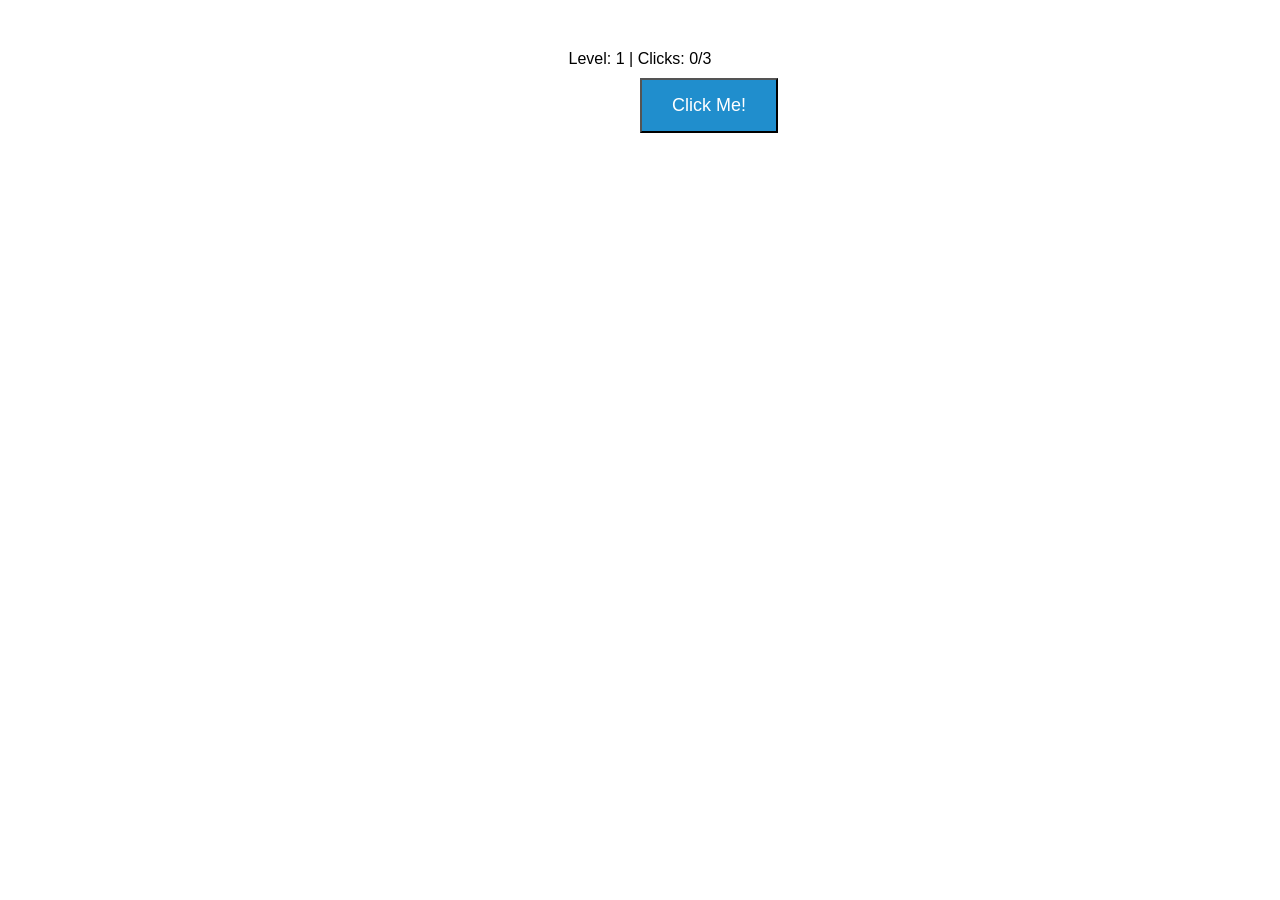
<file: Şatır-Pekasil-Activity7/index.html>
<!DOCTYPE html>
<html lang="en">
<head>
  <meta charset="UTF-8">
  <title>Dodge the Button Game</title>
  <style>
    body {
      text-align: center;
      font-family: Arial, sans-serif;
      margin-top: 50px;
    }
    #gameButton {
      
      position: relative;
      padding: 15px 30px;
      font-size: 18px;
      cursor: pointer;
    }
    #levelInfo {
      margin-bottom: 10px;
    }
  </style>
</head>
<body>
  <div id="levelInfo">Level: 1 | Clicks: 0/3</div>
  <button id="gameButton" style="position:absolute; background-color:rgb(32, 142, 205); color:white;">Click Me!</button>


  <script src="script.js"></script>
</body>
</html>
</file>
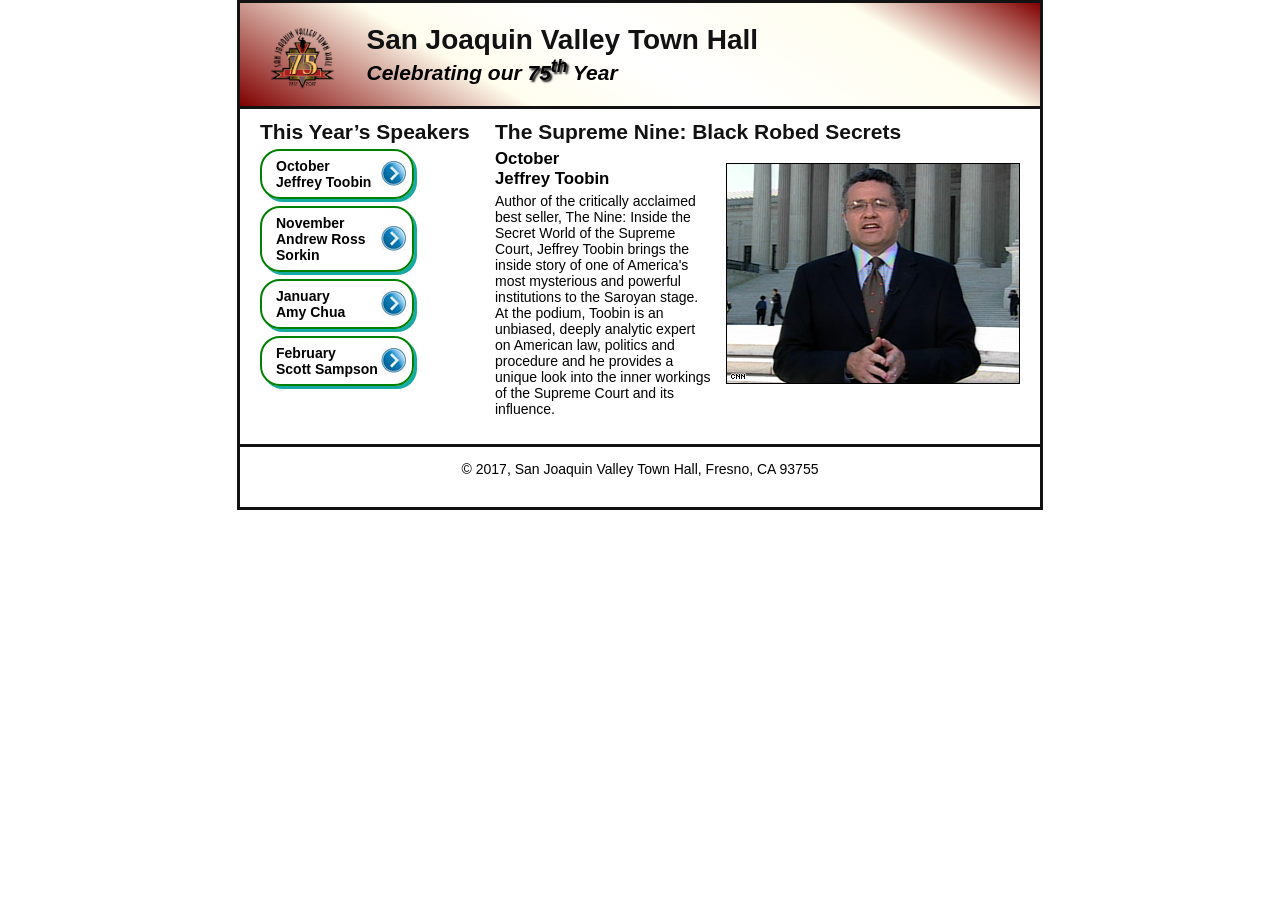
<file: Activity11/Satir-Zeytun-Activity11.html>
<!DOCTYPE html>
<html lang="en">

<head>
	<meta charset="utf-8">
	<title>Load Speaker Files</title>
	<link rel="stylesheet" href="Satir-Zeytun-Activity11.css">
    <script src="https://code.jquery.com/jquery-3.1.1.min.js"></script>
    <script src="Satir-Zeytun-Activity11.js"></script>
</head>

<body>
	<header>
		<img src="images/town_hall_logo.gif" alt="Town Hall logo" height="80">
		<h1><a id="top">San Joaquin Valley Town Hall</a></h1>
		<h2>Celebrating our <span class="shadow">75<sup>th</sup></span> Year</h2>
	</header>
	<main>
		<h1>The Supreme Nine: Black Robed Secrets</h1>
		<img src="images/toobin_court.jpg">
		<h2>October<br>Jeffrey Toobin</h2>
		<p>Author of the critically acclaimed best seller, The Nine: Inside the 
			Secret World of the Supreme Court, Jeffrey Toobin brings the inside 
			story of one of America's most mysterious and powerful institutions to 
			the Saroyan stage. At the podium, Toobin is an unbiased, deeply analytic 
			expert on American law, politics and procedure and he provides a unique 
			look into the inner workings of the Supreme Court and its influence.</p>	
	</main>
	<aside>
		<h1 id="speakers">This Year&rsquo;s Speakers</h1>
		<nav id="nav_list">
			<ul>
				<li><a href="#" title="toobin">October<br>Jeffrey Toobin</a></li>
				<li><a href="#" title="sorkin">November<br>Andrew Ross Sorkin</a></li>
				<li><a href="#" title="chua">January<br>Amy Chua</a></li>
				<li><a href="#" title="sampson">February<br>Scott Sampson</a></li>
			</ul>
		</nav>
	</aside>

	<footer>
		<p>&copy; 2017, San Joaquin Valley Town Hall, Fresno, CA 93755</p>
		<br/>
	</footer>
</body>
</html>
</file>
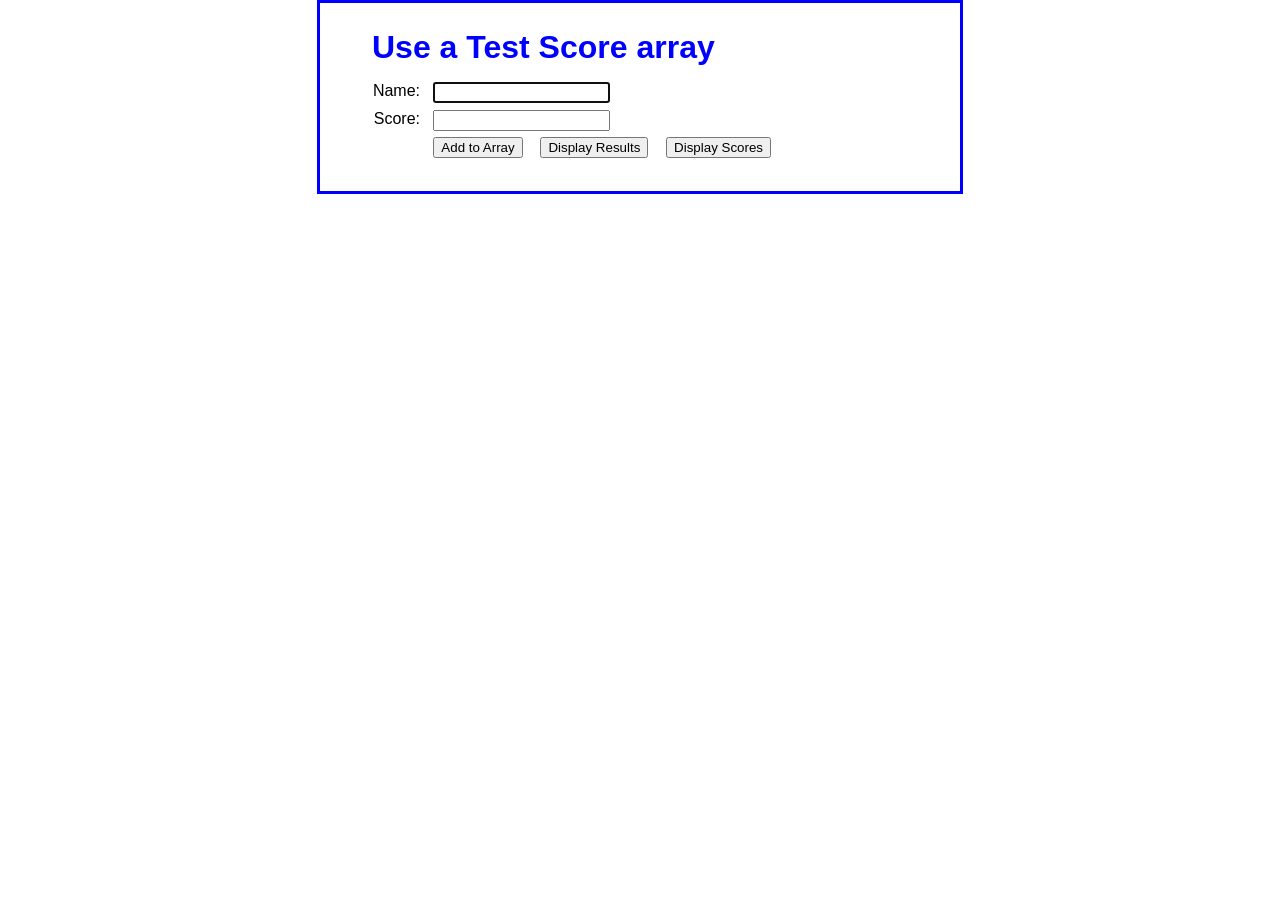
<file: Activity8/Şatır-Pekasil.html>
<!DOCTYPE html>
<html lang="en">
<head>
	<meta charset="utf-8">
	<title>Test Score Array</title>
	<link rel="stylesheet" href="Şatır-Pekasil.css" />
	<script src="Şatır-Pekasil.js" defer></script>
</head>
<body>
    <header>	
		<noscript>This web page requires JavaScript to be enabled on your browser.</noscript>
	</header>

	<main>
		<h1>Use a Test Score array</h1>
		
		<label for="name">Name:</label>
		<input type="text" id="name"><br>
			
		<label for="score">Score:</label>
		<input type="text" id="score"><br>
		
		<label>&nbsp;</label>
		<input type="button" id="add" value="Add to Array">
		<input type="button" id="display_results" value="Display Results">
		<input type="button" id="display_scores" value="Display Scores"><br>
		
		<div id="results"></div>
		<div id="scores_table"></div>
	</main>
</body>
</html>
</file>
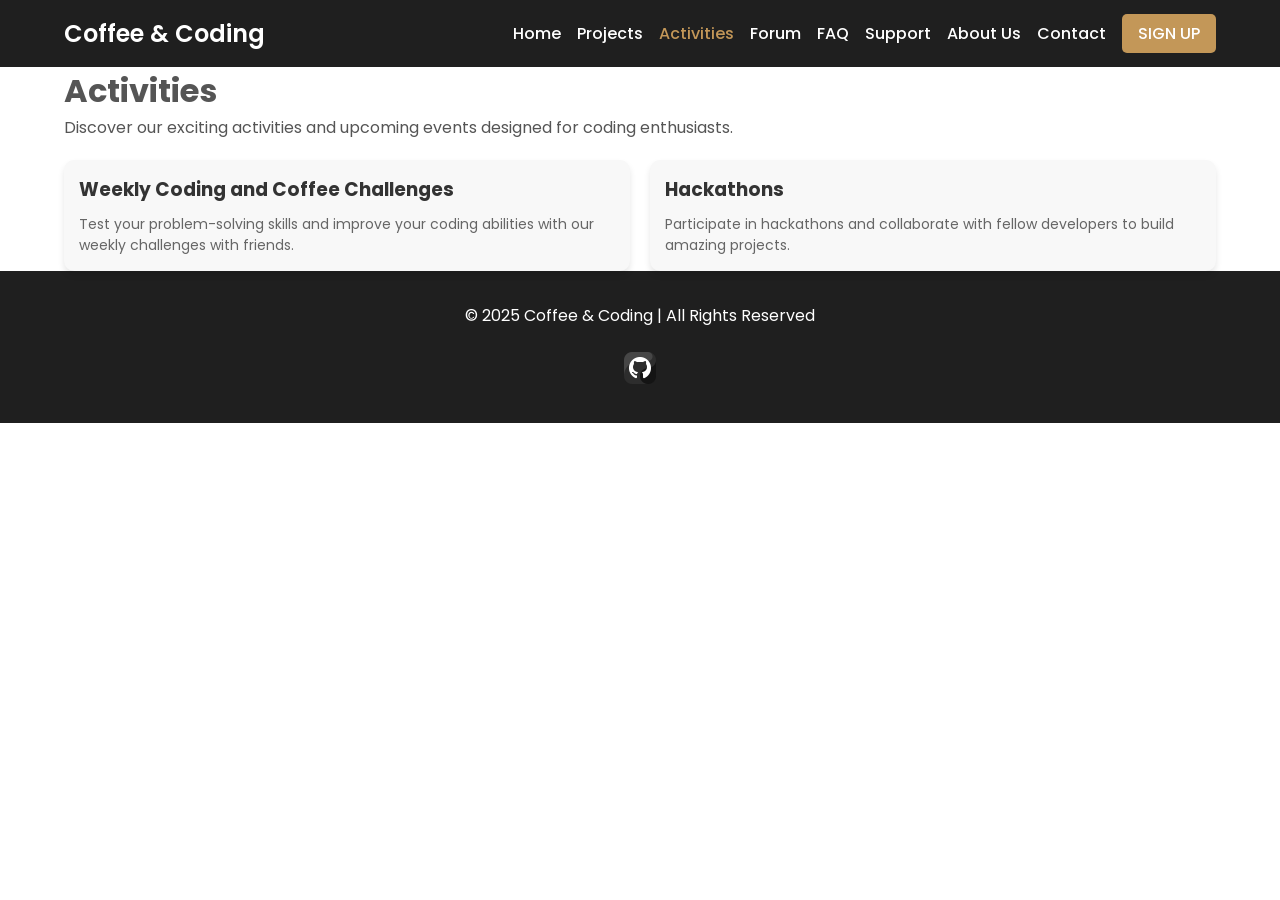
<file: CoffeAndCodding/activities.html>
<!DOCTYPE html>
<html lang="en">
<head>
  <meta charset="UTF-8">
  <meta name="viewport" content="width=device-width, initial-scale=1.0">
  <title>Coffee &amp; Coding - Activities</title>
  <link rel="preconnect" href="https://fonts.googleapis.com">
  <link rel="preconnect" href="https://fonts.gstatic.com" crossorigin>
  <link href="https://fonts.googleapis.com/css2?family=Poppins:wght@400;600&display=swap" rel="stylesheet">
  <link rel="stylesheet" href="style.css">
</head>
<body>
  
  <nav class="navbar">
    <div class="container nav-content">
      <a href="index.html" class="logo">Coffee &amp; Coding</a>
      <ul class="nav-links">
        <li><a href="index.html">Home</a></li>
        <li><a href="projects.html">Projects</a></li>
        <li><a href="activities.html" class="active">Activities</a></li>
        <li><a href="forum.html">Forum</a></li>
        <li><a href="faq.html">FAQ</a></li>
        <li><a href="support.html">Support</a></li>
        <li><a href="index.html#about">About Us</a></li>
        <li><a href="index.html#contact">Contact</a></li>
        <li><a href="login.html" class="btn-login">SIGN UP</a></li>
      </ul>
    </div>
  </nav>

  <main class="container">
    <h1>Activities</h1>
    <p>Discover our exciting activities and upcoming events designed for coding enthusiasts.</p>
    
    <div class="activities-container">
      <div class="activity">
        <h3>Weekly Coding and Coffee Challenges</h3>
        <p>Test your problem-solving skills and improve your coding abilities with our weekly challenges with friends.</p>
      </div>
      <div class="activity">
        <h3>Hackathons</h3>
        <p>Participate in hackathons and collaborate with fellow developers to build amazing projects.</p>
      </div>
    </div>
  </main>

  <footer class="footer">
    <div class="container footer-content">
      <p>&copy; 2025 Coffee &amp; Coding | All Rights Reserved</p>
      <div class="social-links">
        <a href="https://github.com/your-username" target="_blank">
          <img src="images/github_2504911.png" alt="GitHub" class="social-icon">
        </a>
        
      </div>
    </div>
  </footer>
  </body>
  </html>
</file>
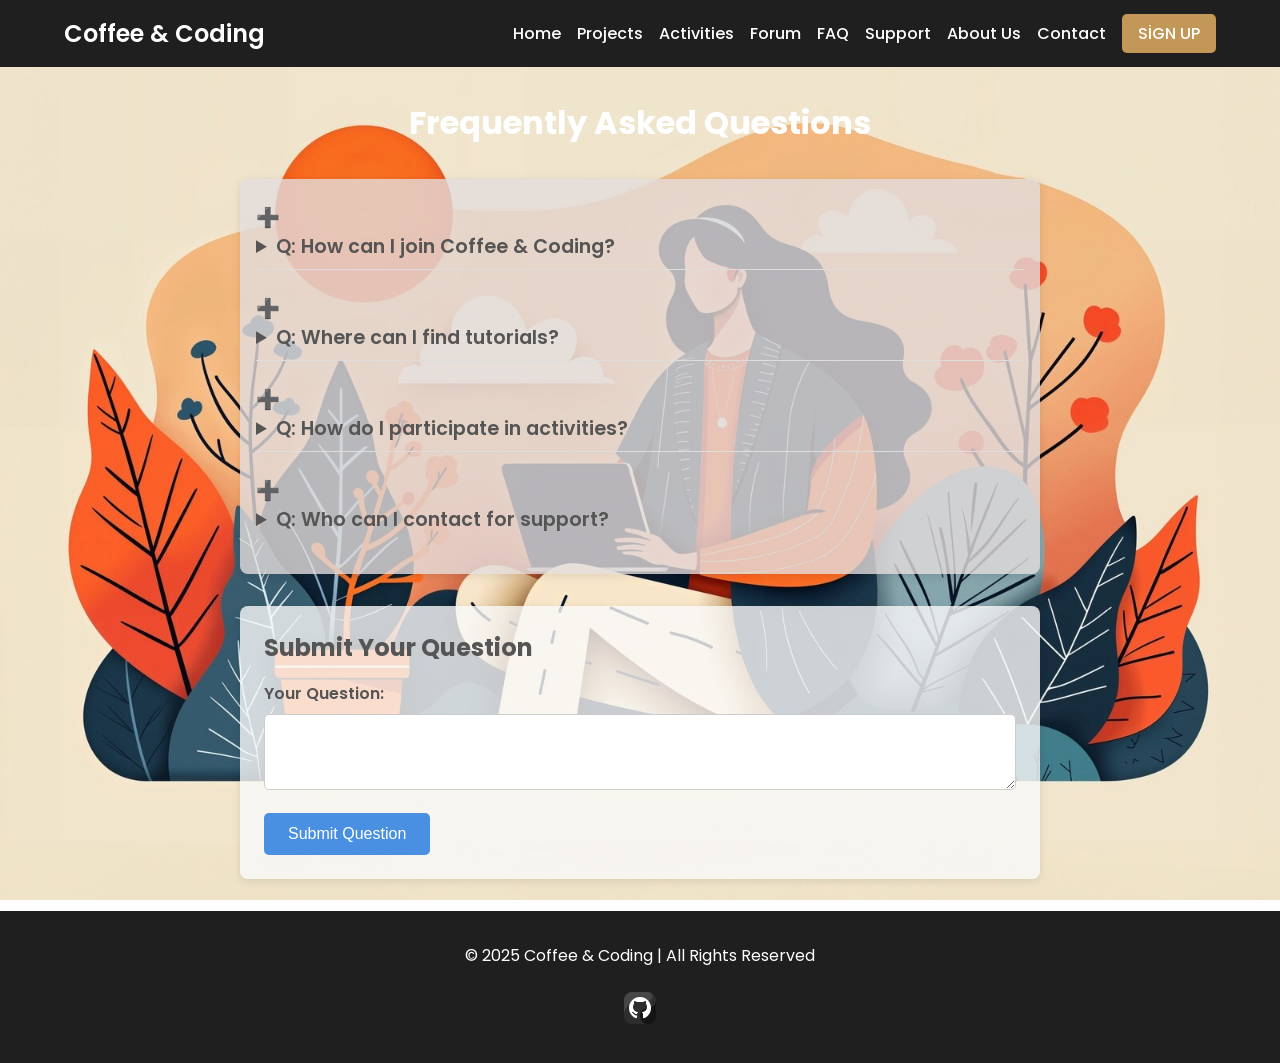
<file: CoffeAndCodding/faq.html>
<!DOCTYPE html>
<html lang="en">
<head>
  <meta charset="UTF-8">
  <meta name="viewport" content="width=device-width, initial-scale=1.0">
  <title>Coffee &amp; Coding </title>
 
  <link rel="preconnect" href="https://fonts.googleapis.com">
  <link rel="preconnect" href="https://fonts.gstatic.com" crossorigin>
  <link href="https://fonts.googleapis.com/css2?family=Poppins:wght@400;600&display=swap" rel="stylesheet">
 
  <link rel="stylesheet" href="style.css">
</head>

<body>
  
  <nav class="navbar">
    <div class="container nav-content">
      <a href="index.html" class="logo">Coffee &amp; Coding</a>
      <ul class="nav-links">
        <li><a href="index.html">Home</a></li>
        <li><a href="projects.html">Projects</a></li>
        <li><a href="activities.html">Activities</a></li>
        
        <li><a href="forum.html">Forum</a></li>
        <li><a href="faq.html">FAQ</a></li>
        <li><a href="support.html">Support</a></li>
        <li><a href="index.html#about">About Us</a></li>
        <li><a href="index.html#contact">Contact</a></li>
        <li><a href="login.html" class="btn-login">SİGN UP</a></li>
      </ul>
    </div>
  </nav>


 
  <main class="container">
    
      <img src="images/image8.jpg" class="moving-image" alt="Soru İşareti">
   
    <h1 class="faq-title">Frequently Asked Questions</h1>

    <section class="faq-section">
      <details class="faq-item">
        <summary>Q: How can I join Coffee &amp; Coding?</summary>
        <p>A: Simply click the Login button to sign up and become part of our community.</p>
      </details>
      <details class="faq-item">
        <summary>Q: Where can I find tutorials?</summary>
        <p>A: Tutorials are available on the Tutorials page with step-by-step guides and video lessons.</p>
      </details>
      <details class="faq-item">
        <summary>Q: How do I participate in activities?</summary>
        <p>A: Visit the Activities page to see upcoming events and register to participate.</p>
      </details>
      <details class="faq-item">
        <summary>Q: Who can I contact for support?</summary>
        <p>A: You can reach out to our support team via the Support page for any inquiries.</p>
      </details>
    </section>

    <section class="submit-question">
      <h2>Submit Your Question</h2>
      <form action="submit_question.php" method="post">
        <label for="user-question">Your Question:</label>
        <textarea id="user-question" name="user_question" required></textarea>
        <button type="submit" class="btn-submit">Submit Question</button>
      </form>
    </section>
  </main>


<footer class="footer">
  <div class="container footer-content">
    <p>&copy; 2025 Coffee &amp; Coding | All Rights Reserved</p>
    <div class="social-links">
      <a href="https://github.com/your-username" target="_blank">
        <img src="images/github_2504911.png" alt="GitHub" class="social-icon">
      </a>
      
    </div>
  </div>
</footer>
</body>
</html>
</file>
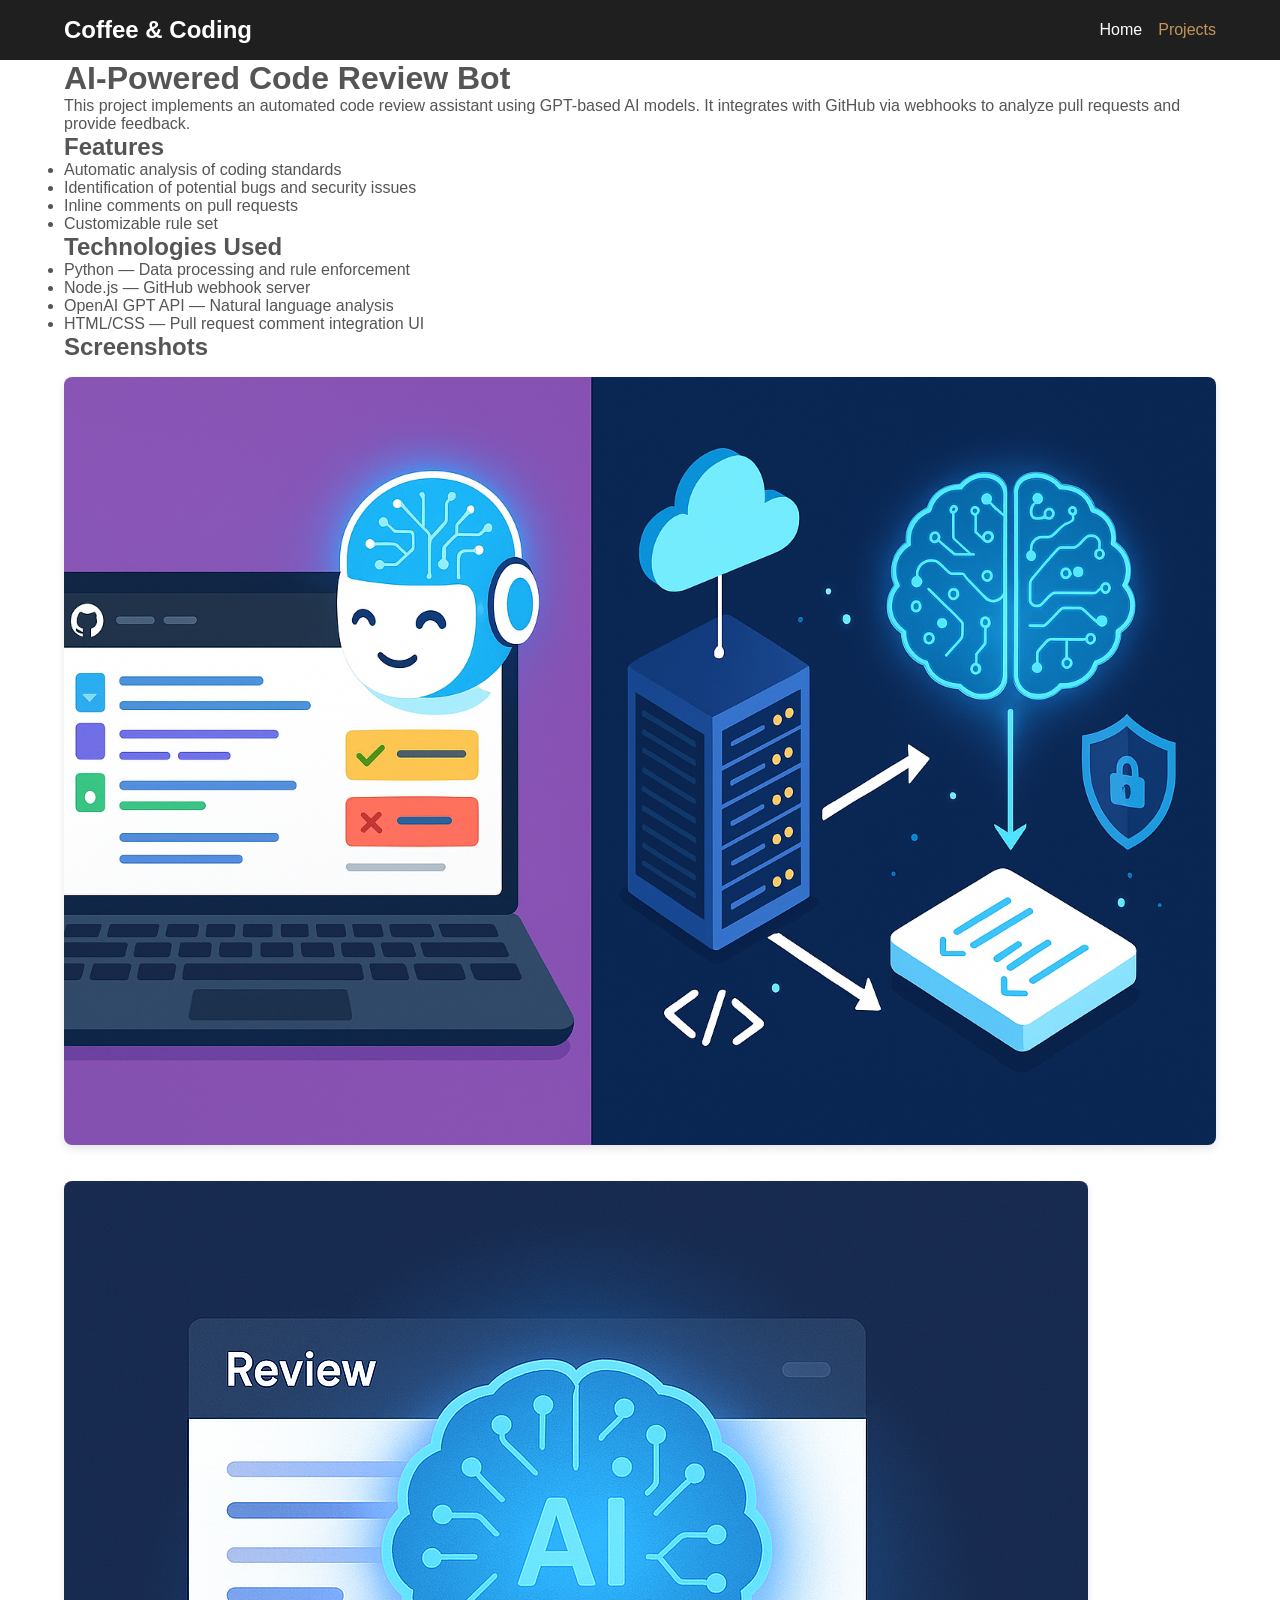
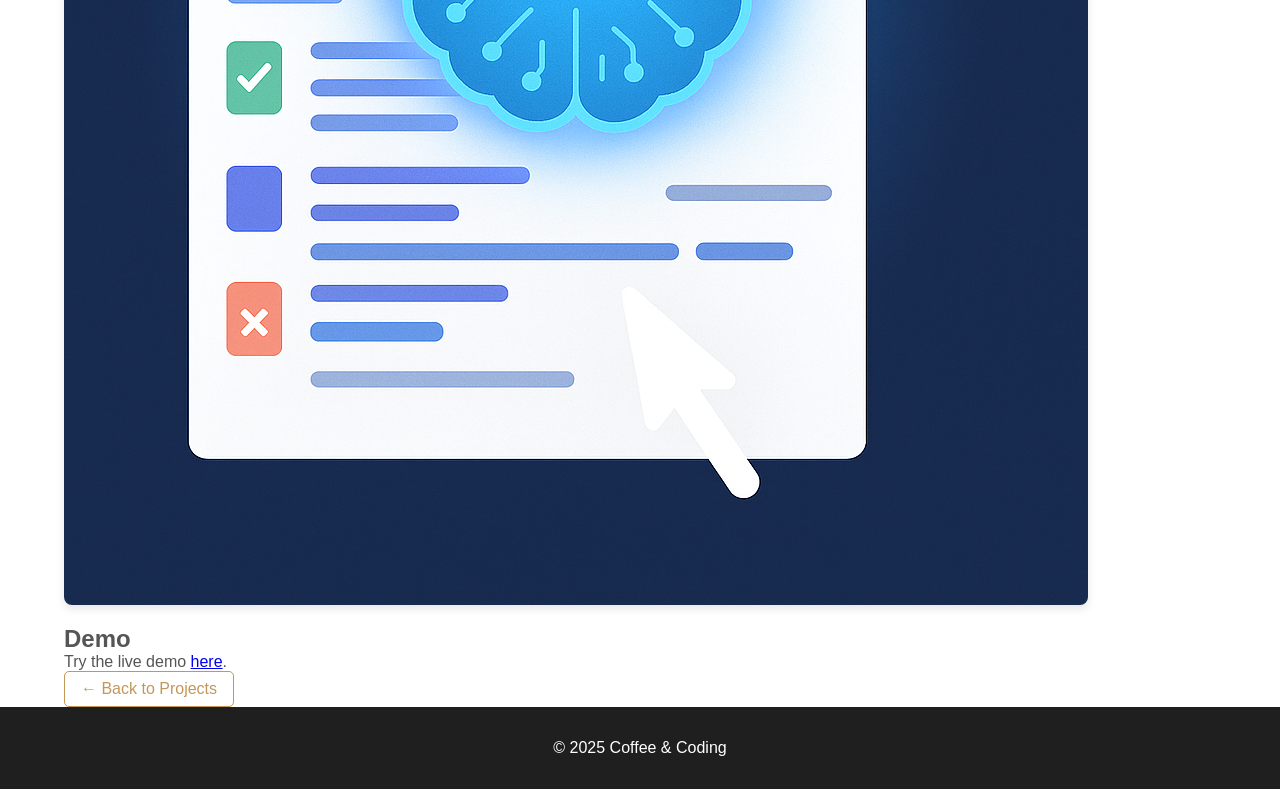
<file: CoffeeAndCodding/project-ai-review.html>
<!DOCTYPE html>
<html lang="en">
<head>
  <meta charset="UTF-8">
  <meta name="viewport" content="width=device-width, initial-scale=1.0">
  <title>AI-Powered Code Review Bot</title>
  <link rel="stylesheet" href="style.css">
</head>
<body>
  <nav class="navbar">
    <div class="container nav-content">
      <a href="index.php" class="logo">Coffee & Coding</a>
      <ul class="nav-links">
        <li><a href="index.php">Home</a></li>
        <!-- ... other links ... -->
        <li><a href="projects.php" class="active">Projects</a></li>
      </ul>
    </div>
  </nav>

  <main class="container">
    <h1>AI-Powered Code Review Bot</h1>
    <p>This project implements an automated code review assistant using GPT-based AI models. It integrates with GitHub via webhooks to analyze pull requests and provide feedback.</p>

    <h2>Features</h2>
    <ul>
      <li>Automatic analysis of coding standards</li>
      <li>Identification of potential bugs and security issues</li>
      <li>Inline comments on pull requests</li>
      <li>Customizable rule set</li>
    </ul>

    <h2>Technologies Used</h2>
    <ul>
      <li>Python &mdash; Data processing and rule enforcement</li>
      <li>Node.js &mdash; GitHub webhook server</li>
      <li>OpenAI GPT API &mdash; Natural language analysis</li>
      <li>HTML/CSS &mdash; Pull request comment integration UI</li>
    </ul>

    <h2>Screenshots</h2>
    <img src="images/Aİ.png" alt="Dashboard screenshot" class="project-image">
    <img src="images/Aİ2.png" alt="Inline comment example" class="project-image">

    <h2>Demo</h2>
    <p>Try the live demo <a href="#">here</a>.</p>

    <p><a href="projects.php" class="btn-secondary">← Back to Projects</a></p>
  </main>

  <footer class="footer">
    <p>&copy; 2025 Coffee & Coding</p>
  </footer>
</body>
</html>
</file>
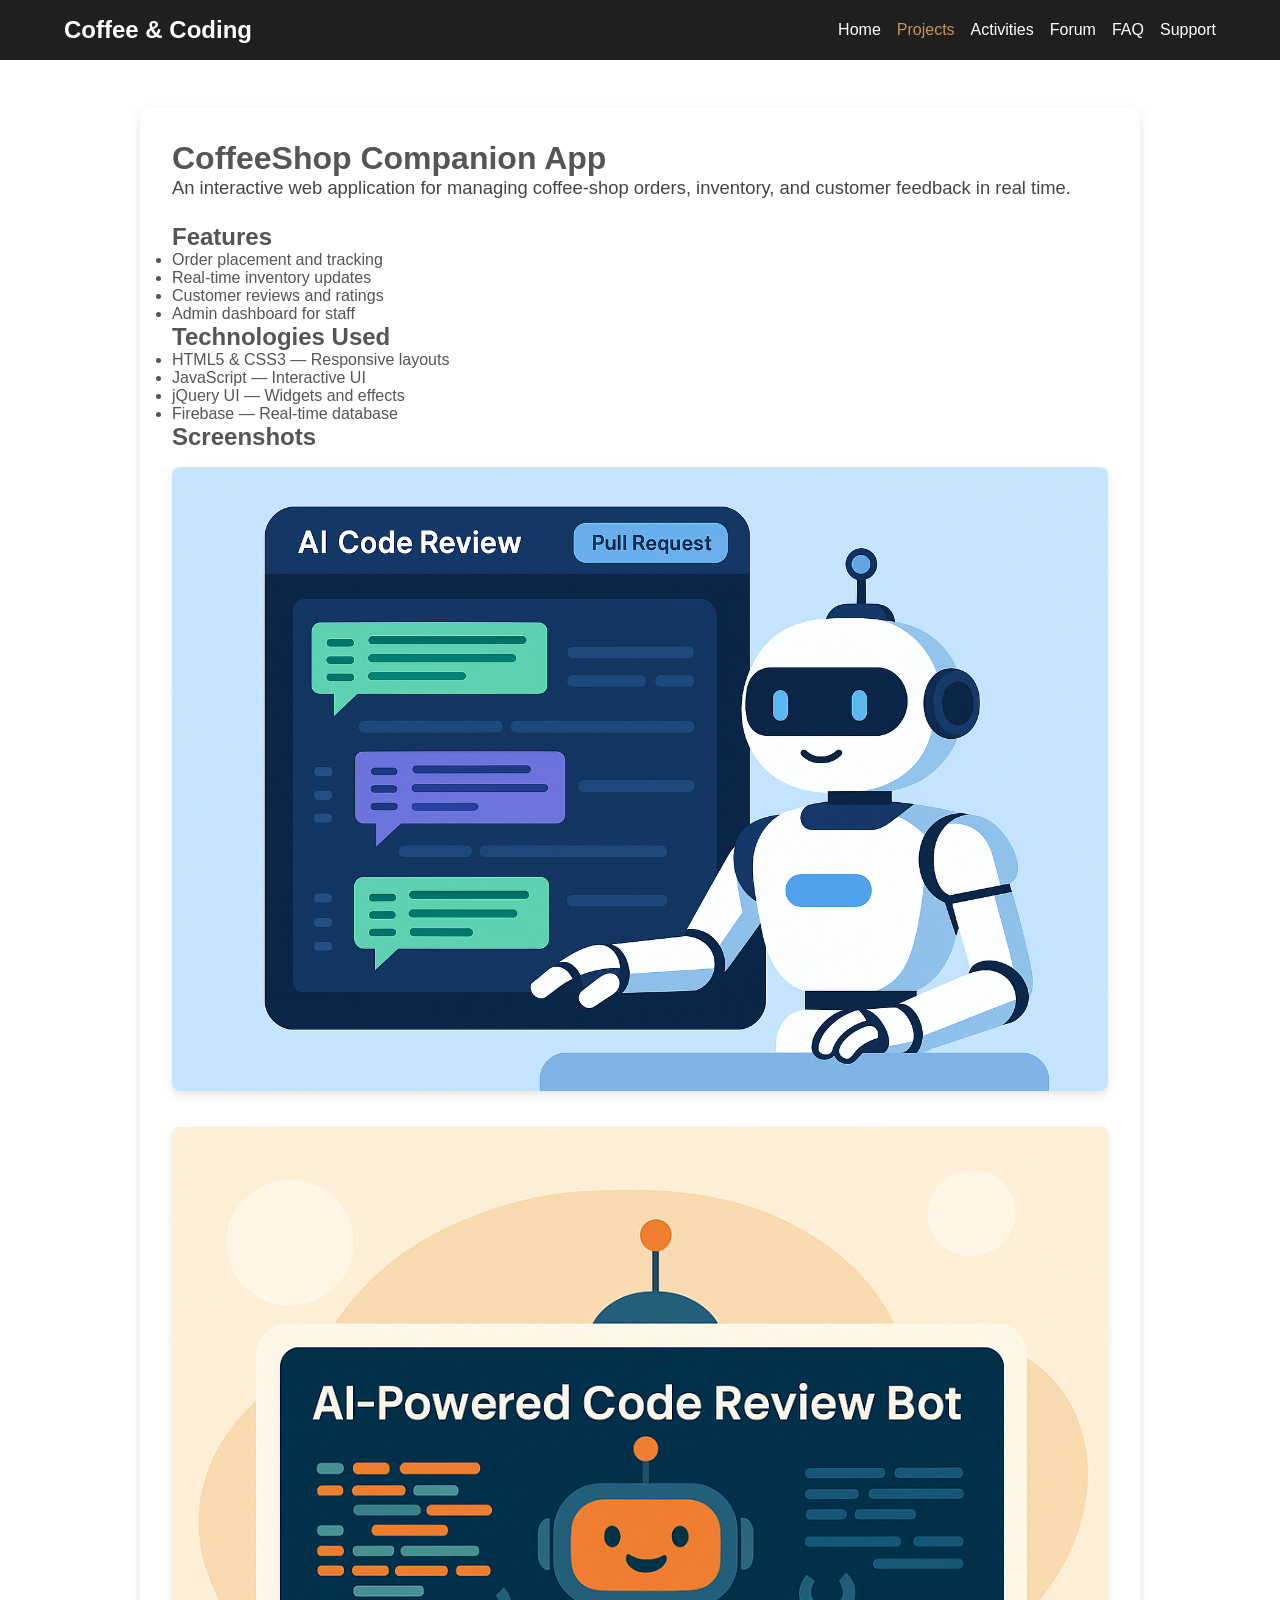
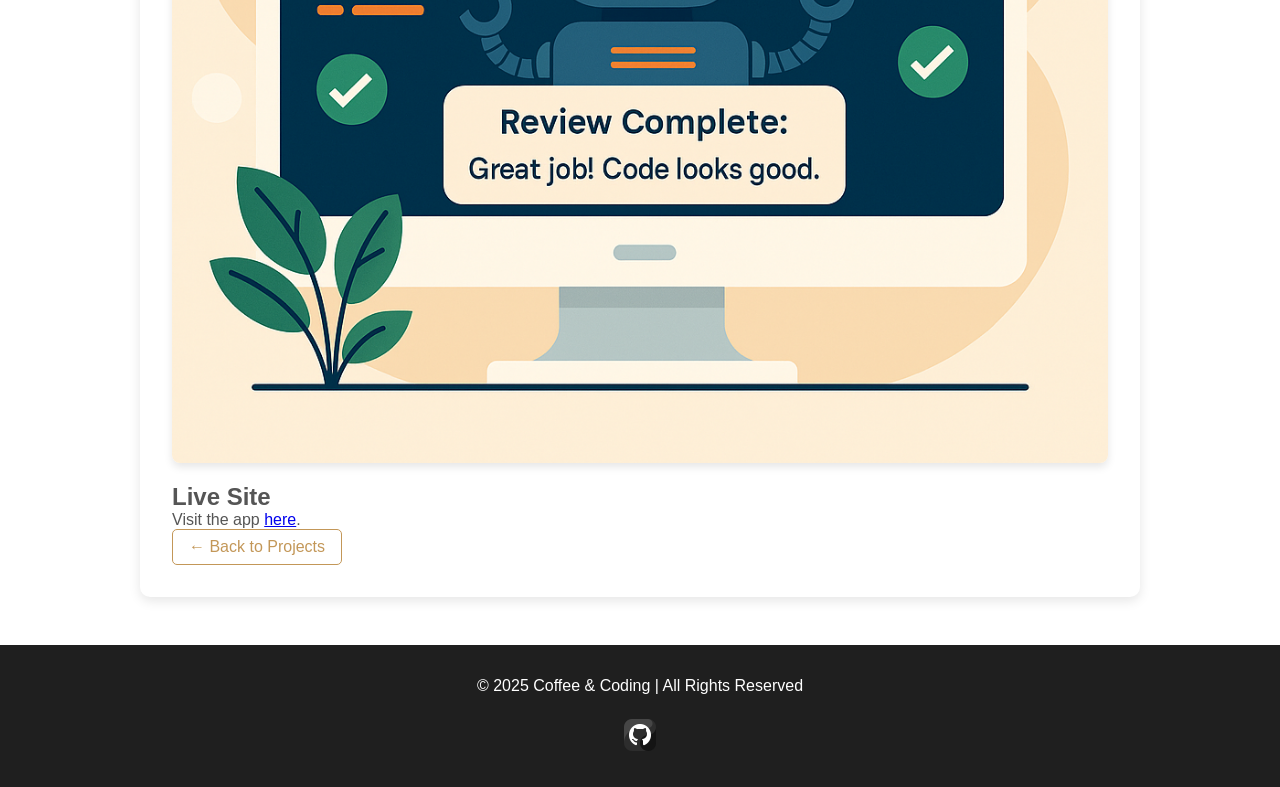
<file: CoffeeAndCodding/project-coffeeshop.html>
<!DOCTYPE html>
<html lang="en">
<head>
  <meta charset="UTF-8">
  <meta name="viewport" content="width=device-width, initial-scale=1.0">
  <title>CoffeeShop Companion App</title>
  <link rel="stylesheet" href="style.css">
</head>
<body>
  <!-- ===== NAVBAR ===== -->
  <nav class="navbar">
    <div class="container nav-content">
      <a href="index.php" class="logo">Coffee &amp; Coding</a>
      <ul class="nav-links">
        <li><a href="index.php">Home</a></li>
        <li><a href="projects.php" class="active">Projects</a></li>
        <li><a href="activities.php">Activities</a></li>
        <li><a href="forum.php">Forum</a></li>
        <li><a href="faq.php">FAQ</a></li>
        <li><a href="support.php">Support</a></li>
      </ul>
    </div>
  </nav>

  <!-- ===== PROJECT DETAIL ===== -->
  <main class="project-detail container">
    <h1>CoffeeShop Companion App</h1>
    <p class="lead">
      An interactive web application for managing coffee-shop orders, inventory,
      and customer feedback in real time.
    </p>

    <h2>Features</h2>
    <ul>
      <li>Order placement and tracking</li>
      <li>Real-time inventory updates</li>
      <li>Customer reviews and ratings</li>
      <li>Admin dashboard for staff</li>
    </ul>

    <h2>Technologies Used</h2>
    <ul>
      <li>HTML5 &amp; CSS3 — Responsive layouts</li>
      <li>JavaScript — Interactive UI</li>
      <li>jQuery UI — Widgets and effects</li>
      <li>Firebase — Real-time database</li>
    </ul>

    <h2>Screenshots</h2>
    <img src="images/coffee-app.png"
         alt="Order screen"
         class="project-image">
    <img src="images/coffee-app-2.png"
         alt="Inventory dashboard"
         class="project-image">

    <h2>Live Site</h2>
    <p>Visit the app <a href="#" target="_blank">here</a>.</p>

    <a href="projects.php" class="btn-secondary">← Back to Projects</a>
  </main>

  <!-- ===== FOOTER ===== -->
  <footer class="footer">
    <div class="container footer-content">
      <p>&copy; 2025 Coffee &amp; Coding | All Rights Reserved</p>
      <div class="social-links">
        <a href="https://github.com/your-username" target="_blank">
          <img src="images/github_2504911.png" alt="GitHub" class="social-icon">
        </a>
      </div>
    </div>
  </footer>
</body>
</html>
</file>
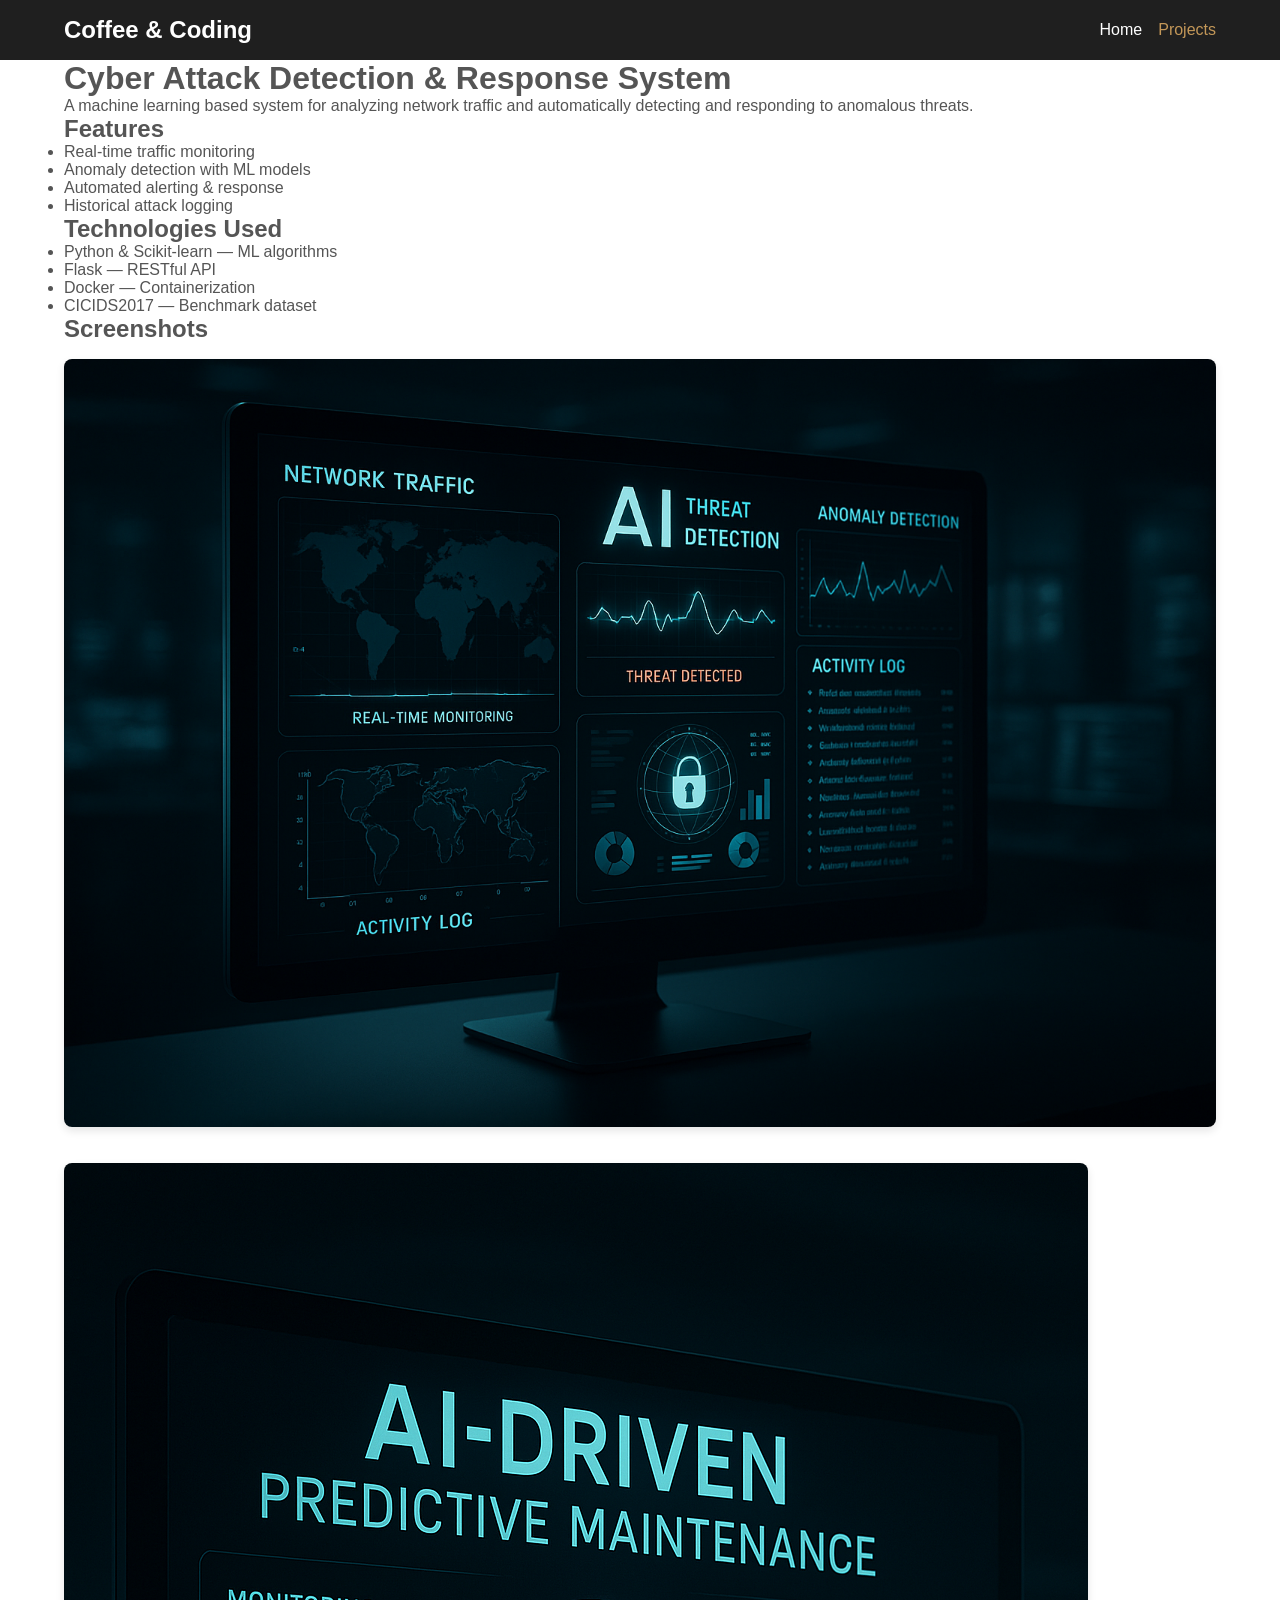
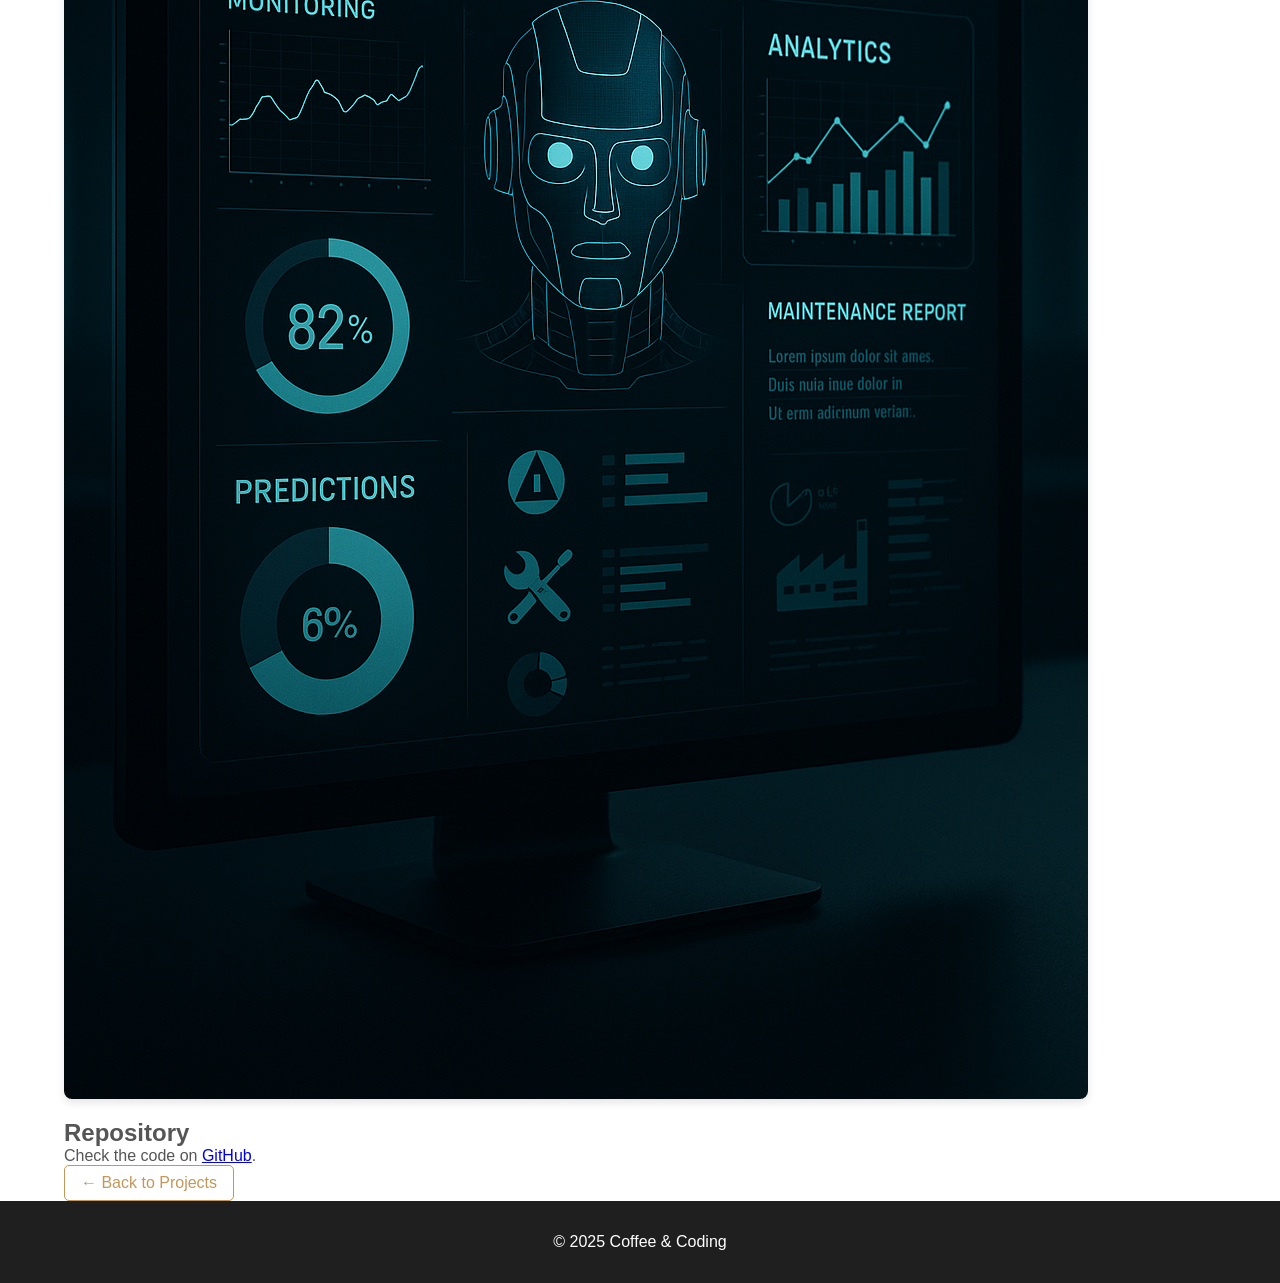
<file: CoffeeAndCodding/project-cybersec.html>
<!DOCTYPE html>
<html lang="en">
<head>
  <meta charset="UTF-8">
  <meta name="viewport" content="width=device-width, initial-scale=1.0">
  <title>Cyber Attack Detection & Response</title>
  <link rel="stylesheet" href="style.css">
</head>
<body>
  <nav class="navbar">
    <div class="container nav-content">
      <a href="index.php" class="logo">Coffee & Coding</a>
      <ul class="nav-links">
        <li><a href="index.php">Home</a></li>
        <!-- ... other links ... -->
        <li><a href="projects.php" class="active">Projects</a></li>
      </ul>
    </div>
  </nav>

  <main class="container">
    <h1>Cyber Attack Detection & Response System</h1>
    <p>A machine learning based system for analyzing network traffic and automatically detecting and responding to anomalous threats.</p>

    <h2>Features</h2>
    <ul>
      <li>Real-time traffic monitoring</li>
      <li>Anomaly detection with ML models</li>
      <li>Automated alerting & response</li>
      <li>Historical attack logging</li>
    </ul>

    <h2>Technologies Used</h2>
    <ul>
      <li>Python & Scikit-learn &mdash; ML algorithms</li>
      <li>Flask &mdash; RESTful API</li>
      <li>Docker &mdash; Containerization</li>
      <li>CICIDS2017 &mdash; Benchmark dataset</li>
    </ul>

    <h2>Screenshots</h2>
    <img src="images/cyber.png" alt="Dashboard view" class="project-image">
    <img src="images/cyber 2.png" alt="Alert notification" class="project-image">

    <h2>Repository</h2>
    <p>Check the code on <a href="https://github.com/your-username/cybersec-system">GitHub</a>.</p>

    <p><a href="projects.php" class="btn-secondary">← Back to Projects</a></p>
  </main>

  <footer class="footer">
    <p>&copy; 2025 Coffee & Coding</p>
  </footer>
</body>
</html>
</file>
<file: Activity11/Satir-Zeytun-Activity11.css>
/* the styles for the elements */
* {
	margin: 0;
	padding: 0;
}
html {
	background-color: white;
}
body {
	font-family: Arial, Helvetica, sans-serif;
    font-size: 87.5%;
    width: 800px;
    margin: 0 auto;
    border: 3px solid #121212;
    background-color: #ffffff;
}
nav a:focus, nav a:hover, article a:hover {
	font-style: italic;
}
/* the styles for the header */
header {
	border-bottom: 3px solid #121212;
	padding: 1.5em 0;
	background-image: -moz-linear-gradient(
	    30deg, #121212 0%, #fffded 30%, white 50%, #fffded 80%, #800000 100%);
	background-image: -webkit-linear-gradient(
	    30deg, #121212 0%, #fffded 30%, white 50%, #fffded 80%, #800000 100%);
	background-image: -o-linear-gradient(
	    30deg, #121212 0%, #fffded 30%, white 50%, #fffded 80%, #800000 100%);
	background-image: linear-gradient(
	    30deg, #800000 0%, #fffded 30%, white 50%, #fffded 80%, #800000 100%);
}
header h1 {
	color: #121212;
}
header h2 {
	font-style: italic;
}
header img {
	float: left;
	padding: 0 30px;
}
.shadow {
	text-shadow: 2px 2px 2px #121212;
}

/* the styles for the main content */
main {
	clear: left;
	padding: 0 20px 20px;
	width: 525px;
	float: right;
}
main h1 {
	color: #121212;
	font-size: 150%;
	padding: .5em 0 .25em;
}
main h2 {
	font-size: 120%;
	padding-bottom: .25em;
}
main p {
	padding-bottom: .5em;
}
main blockquote {
	padding: 0 2em;
	font-style: italic;
}
main ul {
	padding: 0 0 1.5em 1.25em;
}
main li {
	padding-bottom: .35em;
}

main img {
	float: right;
	margin: 1em 0 1em 1em;
	border: 1px solid black;
}

aside {
	width: 215px;
	float: right;
	padding-left: 20px;
	padding-bottom: 20px;
}
aside h1 {
	color: #121212;
	font-size: 150%;
	padding: .5em 0 .25em;
}
aside h2 {
	font-size: 120%;
	padding-bottom: .25em;
}
aside img {
	padding-bottom: 1em;
}
/* the styles for the navigation list */
#nav_list ul { 
	list-style: none;
	margin-left: 0px;
	margin-bottom: 1.5em; }
#nav_list li { 
	width: 150px;
	margin-bottom: .5em;
	border: 2px double green;
	border-radius: 20px;
	box-shadow: 3px 3px 0 0 #15aaa3;
	background-image: url("images/right.jpg");
	background-repeat: no-repeat;
	background-position: 95% center;
		
}
#nav_list li a {
	display: block;
	font-weight: bold;
	color: black;
	text-decoration: none;
	padding: .5em 0 .5em 1em;
}

/* the styles for the footer */
footer {
	border-top: 3px solid #121212;
	padding: 1em 0;
	clear: both;
}
footer p {
	text-align: center;
}
</file>
<file: Activity8/Şatır-Pekasil.css>
body {
    font-family: Arial, Helvetica, sans-serif;
    background-color: white;
    margin: 0 auto;
    padding: 10px 20px;
    width: 600px;
    border: 3px solid blue;
}
h1 {
	color: blue;
	margin-top: 0;
	margin-bottom: .5em;
}
h2 {
	color: blue;
	font-size: 120%;
	padding: 0;
	margin-bottom: .5em;
}
main {
    padding: 1em 2em;
}
label {
	float: left;
    width: 3em;
    text-align: right;
}
input {
    margin-left: 1em;
    margin-bottom: .5em;
}
p {
	margin: 0;
}
td {
	width: 10em;
}
</file>
<file: CoffeAndCodding/style.css>
/* RESET: Remove default margins and paddings */
* {
  margin: 0;
  padding: 0;
  box-sizing: border-box;
}

/* BODY: Global font settings */
html, body {
  font-family: 'Poppins', sans-serif;
  color: #555;
}

/* CONTAINER: Limit content width and center align */
.container {
  width: 90%;
  max-width: 1200px;
  margin: 0 auto;
}

/* NAVBAR: Styles for the top navigation bar */
.navbar {
  background-color: #1F1F1F;
  position: sticky;
  top: 0;
  z-index: 999;
}

/* NAV CONTENT: Flex container for nav items */
.nav-content {
  display: flex;
  justify-content: space-between;
  align-items: center;
  padding: 1rem 0;
}

/* LOGO: Style for the website logo */
.logo {
  color: #fff;
  font-weight: 600;
  font-size: 1.5rem;
  text-decoration: none;
}

/* NAV LINKS: Style for the navigation menu */
.nav-links {
  list-style: none;
  display: flex;
  gap: 1rem;
}

/* NAV LINKS ANCHORS: Link styles in the navbar */
.nav-links a {
  color: #fff;
  text-decoration: none;
  font-weight: 500;
  transition: color 0.3s;
}

/* NAV LINKS HOVER/ACTIVE: Hover and active link effects */
.nav-links a:hover,
.nav-links a.active {
  color: #C39758; 
}

/* BTN LOGIN: Special styling for the Sign Up button */
.btn-login {
  background-color: #C39758;
  padding: 0.5rem 1rem;
  border-radius: 5px;
  font-weight: 500;
  transition: background-color 0.3s;
}

.btn-login:hover {
  background-color: #a57c40;
}

/* HERO SECTION: Full screen background image and overlay */
.hero {
  position: relative;
  height: 70vh;
  min-height: 400px;
  display: flex;
  align-items: center;
  justify-content: center;
  background: url("images/matrix_effect.gif") no-repeat center center;
  background-size: cover;  
}

/* HERO OVERLAY: Dark overlay over the hero image */
.hero-overlay {
  position: absolute;
  top: 0; left: 0;
  width: 100%; height: 100%;
  background: rgba(0, 0, 0, 0.4);
}

/* HERO CONTENT: Text and button positioning in the hero section */
.hero-content {
  position: relative;
  text-align: center;
  color: #fff;
}

.hero-content h1 {
  font-size: 2.5rem;
  font-weight: 600;
  margin-bottom: 1rem;
}

.hero-content p {
  font-size: 1.1rem;
  margin-bottom: 1.5rem;
}

/* CTA BUTTON: Style for call-to-action button */
.btn-cta {
  background-color: #C39758;
  color: #fff;
  padding: 0.75rem 1.5rem;
  border-radius: 5px;
  text-decoration: none;
  font-weight: 500;
  transition: background 0.3s;
}

.btn-cta:hover {
  background-color: #a57c40;
}

/* FEATURED SECTION: Highlight projects section */
.featured {
  text-align: center;
  padding: 3rem 0;
  background-color: #fff;
}

.featured h2 {
  font-size: 2rem;
  margin-bottom: 2rem;
  color: #2C2C2C;
}

/* CARDS: Container for project cards */
.cards {
  display: flex;
  flex-wrap: wrap;
  gap: 1.5rem;
  justify-content: center;
}

/* CARD: Individual project card styling */
.card {
  background-color: #fff;
  width: calc(33.333% - 1rem);
  min-width: 250px;
  border-radius: 8px;
  padding: 1.5rem;
  box-shadow: 0 2px 8px rgba(0,0,0,0.1);
  transition: transform 0.3s, box-shadow 0.3s;
}

.card:hover {
  transform: translateY(-5px);
  box-shadow: 0 8px 16px rgba(0,0,0,0.2);
}

.card h3 {
  font-size: 1.25rem;
  margin-bottom: 0.75rem;
  color: #2C2C2C;
}

.card p {
  font-size: 0.95rem;
  margin-bottom: 1rem;
}

/* SECONDARY BUTTON: Style for secondary action buttons */
.btn-secondary {
  display: inline-block;
  color: #C39758;
  text-decoration: none;
  border: 1px solid #C39758;
  padding: 0.5rem 1rem;
  border-radius: 5px;
  transition: background 0.3s, color 0.3s;
  font-weight: 500;
}

.btn-secondary:hover {
  background-color: #C39758;
  color: #fff;
}

/* ABOUT SECTION: Styles for the About section */
.about {
  padding: 3rem 0;
  text-align: center;
  background-color: #F9F9F9;
}

.about h2 {
  font-size: 2rem;
  margin-bottom: 1rem;
  color: #2C2C2C;
}

.about p {
  max-width: 800px;
  margin: 0 auto;
  font-size: 1rem;
  line-height: 1.6;
  margin-bottom: 1rem;
}

/* CONTACT SECTION: Styles for the Contact section */
.contact {
  padding: 3rem 0;
  text-align: center;
  background-color: #fff;
}

.contact h2 {
  font-size: 2rem;
  margin-bottom: 1rem;
  color: #2C2C2C;
}

.contact p {
  max-width: 600px;
  margin: 0 auto 2rem auto;
  font-size: 1rem;
  line-height: 1.6;
  color: #555;
}

/* CONTACT CARDS: Layout for contact details */
.contact-cards {
  display: flex;
  flex-wrap: wrap;
  justify-content: center;
  gap: 1.5rem;
}

.contact-card {
  flex: 1 1 200px;
  max-width: 300px;
  background-color: #f9f9f9;
  border-radius: 8px;
  padding: 1.5rem;
  box-shadow: 0 2px 8px rgba(0,0,0,0.1);
  transition: transform 0.3s, box-shadow 0.3s;
}

.contact-card:hover {
  transform: translateY(-5px);
  box-shadow: 0 8px 16px rgba(0,0,0,0.2);
}

.contact-card h3 {
  font-size: 1.25rem;
  margin-bottom: 0.75rem;
  color: #2C2C2C;
}

/* FOOTER: Global footer styling */
.footer {
  background-color: #1F1F1F;
  color: #fff;
  padding: 2rem 0;
  text-align: center;
}

.footer-content {
  display: flex;
  flex-direction: column;
  gap: 1rem;
}

.footer-content p {
  margin-bottom: 0.5rem;
}

/* SOCIAL LINKS: Style for social media icons */
.social-links a {
  color: #fff;
  margin: 0 0.5rem;
  text-decoration: none;
  font-weight: 500;
  transition: color 0.3s;
}

.social-links a:hover {
  color: #C39758;
}

.social-icon {
  width: 32px;
  height: 32px;
  transition: opacity 0.3s;
  margin: 0 0.5rem; 
}

.social-icon:hover {
  opacity: 0.8;
}

/* FAQ PAGE STYLES */
/* Background Moving Image */
.moving-image {
  position: fixed; 
  top: 0;
  left: 0;
  width: 100vw; 
  height: 100vh; 
  object-fit: cover; 
  z-index: -1; 
}

/* FAQ Title */
.faq-title {
  text-align: center;
  margin-top: 2rem;
  font-size: 2rem;
  color: #fff; 
}

/* FAQ Section Card */
.faq-section {
  background-size: 150px auto;
  max-width: 800px;
  margin: 2rem auto;
  padding: 1rem;
  border-radius: 8px;
  background-color: rgba(227, 220, 220, 0.8);
  box-shadow: 0 2px 8px rgba(0,0,0,0.1);
}

/* FAQ Item Styles */
.faq-item {
  margin-bottom: 1rem;
  border-bottom: 1px solid #ddd;
  padding: 0.5rem 0;
}
.faq-item:last-child {
  border-bottom: none;
}

.faq-item summary {
  font-size: 1.2rem;
  font-weight: 600;
  cursor: pointer;
  outline: none;
}

/* Remove default summary marker */
.faq-item summary::-webkit-details-marker {
  display: none;
}

/* Custom icons for FAQ items */
.faq-item::before {
  content: "➕";
  margin-right: 0.5rem;
  font-size: 1.2rem;
  transition: transform 0.3s;
}
.faq-item[open]::before {
  content: "➖";
  transform: rotate(180deg);
}

.faq-item p {
  padding: 0.5rem 1.5rem;
  margin: 0;
  color: #555;
}

/* SUBMIT QUESTION CARD: Styles for question submission */
.submit-question {
  max-width: 800px;
  margin: 2rem auto;
  background-color: rgba(249, 249, 249, 0.8);
  padding: 1.5rem;
  border-radius: 8px;
  box-shadow: 0 2px 8px rgba(0,0,0,0.1);
}
.submit-question h2 {
  margin-bottom: 1rem;
}
.submit-question form label {
  display: block;
  margin-bottom: 0.5rem;
  font-weight: 600;
}
.submit-question form textarea {
  width: 100%;
  padding: 0.75rem;
  border: 1px solid #ccc;
  border-radius: 5px;
  resize: vertical;
  font-family: inherit;
  font-size: 1rem;
}

/* SUBMIT BUTTON: Enhanced button styling */
.btn-submit {
  background-color: #4A90E2;
  color: #fff;
  padding: 0.75rem 1.5rem;
  border: none;
  border-radius: 5px;
  font-size: 1rem;
  font-weight: 500;
  cursor: pointer;
  transition: background 0.3s, transform 0.3s, box-shadow 0.3s;
  margin-top: 1rem;
  display: inline-block;
}
.btn-submit:hover {
  background-color: #3B7ABD;
  transform: scale(1.05);
  box-shadow: 0 4px 8px rgba(0,0,0,0.2);
}

/* SUPPORT PAGE LAYOUT */
/* Background wrapper for support page */
.background-wrapper {
  position: fixed;    
  top: 0;
  left: 0;
  width: 100vw;
  height: 100vh;
  overflow: hidden;   
  z-index: -1;        
}

.bg-image {
  width: 100%;
  height: 100%;
  object-fit: cover;  
  display: block;
}

/* Support Container Layout */
.support-container {
  display: flex;
  align-items: flex-start;
  justify-content: space-between;
  gap: 2rem;
  margin: 2rem auto;
}

/* Support Information Section */
.support-info {
  flex: 1;
}
.support-info h1 {
  font-size: 2rem;
  margin-bottom: 1rem;
  color: #333;
}
.support-info p {
  font-size: 1rem;
  line-height: 1.5;
  margin-bottom: 1rem;
  color: #444;
}
.support-info a {
  color: #6c4df0;
  text-decoration: underline;
}

/* Support Form Card */
.support-form-container {
  flex: 1;
  width: 100%;
  max-width: 450px;
  background-color: #fff;
  box-shadow: 0 2px 8px rgba(0,0,0,0.1);
  border-radius: 8px;
  padding: 1.5rem;
  box-sizing: border-box;
}

/* Support Form Fields */
#support-form .form-row {
  margin-bottom: 1rem;
  display: flex;
  flex-direction: column;
}


.is-invalid { border: 1px solid #e74c3c !important; }
.is-valid   { border: 1px solid #2ecc71 !important; }


.ui-datepicker { font-family: 'Poppins', sans-serif; }
.support-form label {
  font-weight: 600;
  margin-bottom: 0.5rem;
}
.support-form input[type="text"],
.support-form input[type="email"],
.support-form textarea {
  width: 100%;
  padding: 0.75rem;
  border: 1px solid #ccc;
  border-radius: 5px;
  font-family: inherit;
  font-size: 1rem;
  resize: vertical;
}


/* Request Button: Styles for support request button */
.request-btn {
  background-color: #6c4df0;
  color: #fff;
  border: none;
  border-radius: 50px;
  padding: 0.75rem 1.5rem;
  font-size: 1rem;
  font-weight: 500;
  cursor: pointer;
  display: inline-flex;
  align-items: center;
  gap: 0.5rem;
  transition: background 0.3s, transform 0.3s, box-shadow 0.3s;
}
.request-btn:hover {
  background-color: #5b3fd0;
  transform: translateY(-2px);
  box-shadow: 0 4px 8px rgba(0,0,0,0.2);
}
.arrow-icon {
  font-size: 1.2rem;
  line-height: 1;
}

/* Optional Purple Bottom Bar */
.support-bottom-bar {
  width: 100%;
  height: 80px;
}

/* ACTIVITIES SECTION */
/* Activities Container Layout */
.activities-container {
  display: grid;
  grid-template-columns: repeat(auto-fit, minmax(300px, 1fr));
  gap: 20px;
  margin-top: 20px;
}

.activity {
  background: #f8f8f8;
  padding: 15px;
  border-radius: 10px;
  box-shadow: 0 4px 6px rgba(0, 0, 0, 0.1);
  transition: transform 0.3s ease;
}

.activity:hover {
  transform: translateY(-5px);
}

.activity h3 {
  margin: 0 0 10px;
  color: #333;
}

.activity p {
  font-size: 14px;
  color: #666;
}

/* FORUM SECTION */
/* Forum Container Layout */
.forum-container {
  margin-top: 20px;
  background: #f8f8f8;
  padding: 20px;
  border-radius: 10px;
  box-shadow: 0 4px 6px rgba(0, 0, 0, 0.1);
}

/* Forum Header */
.forum-header {
  display: flex;
  justify-content: space-between;
  margin-bottom: 15px;
}

/* Generic Button Styles */
.btn {
  background: #007bff;
  color: white;
  border: none;
  padding: 10px 15px;
  border-radius: 5px;
  cursor: pointer;
  transition: background 0.3s ease;
}

/* Button Hover State */
.btn:hover {
  background: #0056b3;
}

/* Forum Actions: New Topic Button */
.forum-actions {
  text-align: right;
  margin-bottom: 20px;
}

.new-topic {
  background: #28a745;
}

.new-topic:hover {
  background: #218838;
}

/* Forum Topics: List of Topics */
.forum-topics {
  border-top: 2px solid #ddd;
  padding-top: 15px;
}

.topic {
  padding: 15px;
  border-bottom: 1px solid #ddd;
  transition: background 0.3s ease;
}

.topic:hover {
  background: #e9ecef;
}

.topic h3 {
  margin: 0;
}

.topic h3 a {
  text-decoration: none;
  color: #007bff;
}

.topic h3 a:hover {
  text-decoration: underline;
}

.user {
  font-weight: bold;
  color: #333;
}

/* PROJECTS SECTION */
/* Projects Container Layout */
.projects-container {
  margin-top: 20px;
  display: grid;
  grid-template-columns: repeat(auto-fit, minmax(300px, 1fr));
  gap: 20px;
}

.project {
  background: #f8f8f8;
  padding: 15px;
  border-radius: 10px;
  box-shadow: 0 4px 6px rgba(0, 0, 0, 0.1);
  transition: transform 0.3s ease;
}

.project:hover {
  transform: translateY(-5px);
}

.project h3 {
  margin: 0 0 10px;
  color: #333;
}

.project p {
  font-size: 14px;
  color: #666;
}

/* Generic Button (for projects) */
.btn {
  background: #007bff;
  color: white;
  border: none;
  padding: 10px 15px;
  border-radius: 5px;
  cursor: pointer;
  transition: background 0.3s ease;
  display: block;
  margin-top: 10px;
}

.btn:hover {
  background: #0056b3;
}

/* File Input: Hidden file input for assignment submissions */
.file-input {
  margin-top: 10px;
  display: none;
}

/* RESPONSIVE DESIGN */
/* Adjust card width for medium screens */
@media (max-width: 992px) {
  .card {
    width: calc(50% - 1rem);
  }
}

/* Adjust layout for small screens */
@media (max-width: 768px) {
  .nav-links {
    flex-direction: column;
    gap: 0.75rem;
  }
  .hero {
    height: 50vh;
    min-height: 300px;
  }
  .hero-content h1 {
    font-size: 2rem;
  }
  .cards {
    flex-direction: column;
  }
}

/* Mobile adjustments */
@media (max-width: 576px) {
  .card {
    width: 100%;
  }
  .contact-cards {
    flex-direction: column;
    align-items: center;
  }
}
</file>
<file: CoffeeAndCodding/style.css>
/*link :
https://talhasatir.github.io/CoffeAndCodding/index.html*/
/* 
  style.css - Global styles for Coffee &amp; Coding
  ------------------------------------------------
*/

/* RESET: Remove default margins and paddings */
* {
  margin: 0;
  padding: 0;
  box-sizing: border-box;
}

/* BODY: Global font settings */
html, body {
  font-family: 'Poppins', sans-serif;
  color: #555;
}

/* CONTAINER: Limit content width and center align */
.container {
  width: 90%;
  max-width: 1200px;
  margin: 0 auto;
}

/* NAVBAR: Styles for the top navigation bar */
.navbar {
  background-color: #1F1F1F;
  position: sticky;
  top: 0;
  z-index: 999;
}

/* NAV CONTENT: Flex container for nav items */
.nav-content {
  display: flex;
  justify-content: space-between;
  align-items: center;
  padding: 1rem 0;
}

/* LOGO: Style for the website logo */
.logo {
  color: #fff;
  font-weight: 600;
  font-size: 1.5rem;
  text-decoration: none;
}

/* NAV LINKS: Style for the navigation menu */
.nav-links {
  list-style: none;
  display: flex;
  gap: 1rem;
}

/* NAV LINKS ANCHORS: Link styles in the navbar */
.nav-links a {
  color: #fff;
  text-decoration: none;
  font-weight: 500;
  transition: color 0.3s;
}

/* NAV LINKS HOVER/ACTIVE: Hover and active link effects */
.nav-links a:hover,
.nav-links a.active {
  color: #C39758; 
}

/* BTN LOGIN: Special styling for the Sign Up button */
.btn-login {
  background-color: #C39758;
  padding: 0.5rem 1rem;
  border-radius: 5px;
  font-weight: 500;
  transition: background-color 0.3s;
}

.btn-login:hover {
  background-color: #a57c40;
}

/* HERO SECTION: Full screen background image and overlay */
.hero {
  position: relative;
  height: 70vh;
  min-height: 400px;
  display: flex;
  align-items: center;
  justify-content: center;
  background: url("images/matrix_effect.gif") no-repeat center center;
  background-size: cover;  
}

/* HERO OVERLAY: Dark overlay over the hero image */
.hero-overlay {
  position: absolute;
  top: 0; left: 0;
  width: 100%; height: 100%;
  background: rgba(0, 0, 0, 0.4);
}

/* HERO CONTENT: Text and button positioning in the hero section */
.hero-content {
  position: relative;
  text-align: center;
  color: #fff;
}

.hero-content h1 {
  font-size: 2.5rem;
  font-weight: 600;
  margin-bottom: 1rem;
}

.hero-content p {
  font-size: 1.1rem;
  margin-bottom: 1.5rem;
}

/* CTA BUTTON: Style for call-to-action button */
.btn-cta {
  background-color: #C39758;
  color: #fff;
  padding: 0.75rem 1.5rem;
  border-radius: 5px;
  text-decoration: none;
  font-weight: 500;
  transition: background 0.3s;
}

.btn-cta:hover {
  background-color: #a57c40;
}

/* FEATURED SECTION: Highlight projects section */
.featured {
  text-align: center;
  padding: 3rem 0;
  background-color: #fff;
}

.featured h2 {
  font-size: 2rem;
  margin-bottom: 2rem;
  color: #2C2C2C;
}

/* CARDS: Container for project cards */
.cards {
  display: flex;
  flex-wrap: wrap;
  gap: 1.5rem;
  justify-content: center;
}

/* CARD: Individual project card styling */
.card {
  background-color: #fff;
  width: calc(33.333% - 1rem);
  min-width: 250px;
  border-radius: 8px;
  padding: 1.5rem;
  box-shadow: 0 2px 8px rgba(0,0,0,0.1);
  transition: transform 0.3s, box-shadow 0.3s;
}

.card:hover {
  transform: translateY(-5px);
  box-shadow: 0 8px 16px rgba(0,0,0,0.2);
}

.card h3 {
  font-size: 1.25rem;
  margin-bottom: 0.75rem;
  color: #2C2C2C;
}

.card p {
  font-size: 0.95rem;
  margin-bottom: 1rem;
}

/* SECONDARY BUTTON: Style for secondary action buttons */
.btn-secondary {
  display: inline-block;
  color: #C39758;
  text-decoration: none;
  border: 1px solid #C39758;
  padding: 0.5rem 1rem;
  border-radius: 5px;
  transition: background 0.3s, color 0.3s;
  font-weight: 500;
}

.btn-secondary:hover {
  background-color: #C39758;
  color: #fff;
}

/* ABOUT SECTION: Styles for the About section */
.about {
  padding: 3rem 0;
  text-align: center;
  background-color: #F9F9F9;
}

.about h2 {
  font-size: 2rem;
  margin-bottom: 1rem;
  color: #2C2C2C;
}

.about p {
  max-width: 800px;
  margin: 0 auto;
  font-size: 1rem;
  line-height: 1.6;
  margin-bottom: 1rem;
}

/* CONTACT SECTION: Styles for the Contact section */
.contact {
  padding: 3rem 0;
  text-align: center;
  background-color: #fff;
}

.contact h2 {
  font-size: 2rem;
  margin-bottom: 1rem;
  color: #2C2C2C;
}

.contact p {
  max-width: 600px;
  margin: 0 auto 2rem auto;
  font-size: 1rem;
  line-height: 1.6;
  color: #555;
}

/* CONTACT CARDS: Layout for contact details */
.contact-cards {
  display: flex;
  flex-wrap: wrap;
  justify-content: center;
  gap: 1.5rem;
}

.contact-card {
  flex: 1 1 200px;
  max-width: 300px;
  background-color: #f9f9f9;
  border-radius: 8px;
  padding: 1.5rem;
  box-shadow: 0 2px 8px rgba(0,0,0,0.1);
  transition: transform 0.3s, box-shadow 0.3s;
}

.contact-card:hover {
  transform: translateY(-5px);
  box-shadow: 0 8px 16px rgba(0,0,0,0.2);
}

.contact-card h3 {
  font-size: 1.25rem;
  margin-bottom: 0.75rem;
  color: #2C2C2C;
}

/* FOOTER: Global footer styling */
.footer {
  background-color: #1F1F1F;
  color: #fff;
  padding: 2rem 0;
  text-align: center;
}

.footer-content {
  display: flex;
  flex-direction: column;
  gap: 1rem;
}

.footer-content p {
  margin-bottom: 0.5rem;
}

/* SOCIAL LINKS: Style for social media icons */
.social-links a {
  color: #fff;
  margin: 0 0.5rem;
  text-decoration: none;
  font-weight: 500;
  transition: color 0.3s;
}

.social-links a:hover {
  color: #C39758;
}

.social-icon {
  width: 32px;
  height: 32px;
  transition: opacity 0.3s;
  margin: 0 0.5rem; 
}

.social-icon:hover {
  opacity: 0.8;
}

/* FAQ PAGE STYLES */
/* Background Moving Image */
.moving-image {
  position: fixed; 
  top: 0;
  left: 0;
  width: 100vw; 
  height: 100vh; 
  object-fit: cover; 
  z-index: -1; 
}

/* FAQ Title */
.faq-title {
  text-align: center;
  margin-top: 2rem;
  font-size: 2rem;
  color: #fff; 
}

/* FAQ Section Card */
.faq-section {
  background-size: 150px auto;
  max-width: 800px;
  margin: 2rem auto;
  padding: 1rem;
  border-radius: 8px;
  background-color: rgba(227, 220, 220, 0.8);
  box-shadow: 0 2px 8px rgba(0,0,0,0.1);
}

/* FAQ Item Styles */
.faq-item {
  margin-bottom: 1rem;
  border-bottom: 1px solid #ddd;
  padding: 0.5rem 0;
}
.faq-item:last-child {
  border-bottom: none;
}

.faq-item summary {
  font-size: 1.2rem;
  font-weight: 600;
  cursor: pointer;
  outline: none;
}

/* Remove default summary marker */
.faq-item summary::-webkit-details-marker {
  display: none;
}

/* Custom icons for FAQ items */
.faq-item::before {
  content: "➕";
  margin-right: 0.5rem;
  font-size: 1.2rem;
  transition: transform 0.3s;
}
.faq-item[open]::before {
  content: "➖";
  transform: rotate(180deg);
}

.faq-item p {
  padding: 0.5rem 1.5rem;
  margin: 0;
  color: #555;
}

/* SUBMIT QUESTION CARD: Styles for question submission */
.submit-question {
  max-width: 800px;
  margin: 2rem auto;
  background-color: rgba(249, 249, 249, 0.8);
  padding: 1.5rem;
  border-radius: 8px;
  box-shadow: 0 2px 8px rgba(0,0,0,0.1);
}
.submit-question h2 {
  margin-bottom: 1rem;
}
.submit-question form label {
  display: block;
  margin-bottom: 0.5rem;
  font-weight: 600;
}
.submit-question form textarea {
  width: 100%;
  padding: 0.75rem;
  border: 1px solid #ccc;
  border-radius: 5px;
  resize: vertical;
  font-family: inherit;
  font-size: 1rem;
}

/* SUBMIT BUTTON: Enhanced button styling */
.btn-submit {
  background-color: #4A90E2;
  color: #fff;
  padding: 0.75rem 1.5rem;
  border: none;
  border-radius: 5px;
  font-size: 1rem;
  font-weight: 500;
  cursor: pointer;
  transition: background 0.3s, transform 0.3s, box-shadow 0.3s;
  margin-top: 1rem;
  display: inline-block;
}
.btn-submit:hover {
  background-color: #3B7ABD;
  transform: scale(1.05);
  box-shadow: 0 4px 8px rgba(0,0,0,0.2);
}

/* SUPPORT PAGE LAYOUT */
/* Background wrapper for support page */
.background-wrapper {
  position: fixed;    
  top: 0;
  left: 0;
  width: 100vw;
  height: 100vh;
  overflow: hidden;   
  z-index: -1;        
}

.bg-image {
  width: 100%;
  height: 100%;
  object-fit: cover;  
  display: block;
}

/* Support Container Layout */
.support-container {
  display: flex;
  align-items: flex-start;
  justify-content: space-between;
  gap: 2rem;
  margin: 2rem auto;
}

/* Support Information Section */
.support-info {
  flex: 1;
}
.support-info h1 {
  font-size: 2rem;
  margin-bottom: 1rem;
  color: #333;
}
.support-info p {
  font-size: 1rem;
  line-height: 1.5;
  margin-bottom: 1rem;
  color: #444;
}
.support-info a {
  color: #6c4df0;
  text-decoration: underline;
}

/* Support Form Card */
.support-form-container {
  flex: 1;
  width: 100%;
  max-width: 450px;
  background-color: #fff;
  box-shadow: 0 2px 8px rgba(0,0,0,0.1);
  border-radius: 8px;
  padding: 1.5rem;
  box-sizing: border-box;
}

/* Support Form Fields */
#support-form .form-row {
  margin-bottom: 1rem;
  display: flex;
  flex-direction: column;
}


.is-invalid { border: 1px solid #e74c3c !important; }
.is-valid   { border: 1px solid #2ecc71 !important; }


.ui-datepicker { font-family: 'Poppins', sans-serif; }
.support-form label {
  font-weight: 600;
  margin-bottom: 0.5rem;
}
.support-form input[type="text"],
.support-form input[type="email"],
.support-form textarea {
  width: 100%;
  padding: 0.75rem;
  border: 1px solid #ccc;
  border-radius: 5px;
  font-family: inherit;
  font-size: 1rem;
  resize: vertical;
}


/* Request Button: Styles for support request button */
.request-btn {
  background-color: #6c4df0;
  color: #fff;
  border: none;
  border-radius: 50px;
  padding: 0.75rem 1.5rem;
  font-size: 1rem;
  font-weight: 500;
  cursor: pointer;
  display: inline-flex;
  align-items: center;
  gap: 0.5rem;
  transition: background 0.3s, transform 0.3s, box-shadow 0.3s;
}
.request-btn:hover {
  background-color: #5b3fd0;
  transform: translateY(-2px);
  box-shadow: 0 4px 8px rgba(0,0,0,0.2);
}
.arrow-icon {
  font-size: 1.2rem;
  line-height: 1;
}

/* Optional Purple Bottom Bar */
.support-bottom-bar {
  width: 100%;
  height: 80px;
}

/* ACTIVITIES SECTION */
/* Activities Container Layout */
.activities-container {
  display: grid;
  grid-template-columns: repeat(auto-fit, minmax(300px, 1fr));
  gap: 20px;
  margin-top: 20px;
}

.activity {
  background: #f8f8f8;
  padding: 15px;
  border-radius: 10px;
  box-shadow: 0 4px 6px rgba(0, 0, 0, 0.1);
  transition: transform 0.3s ease;
}

.activity:hover {
  transform: translateY(-5px);
}

.activity h3 {
  margin: 0 0 10px;
  color: #333;
}

.activity p {
  font-size: 14px;
  color: #666;
}

/* FORUM SECTION */
/* Forum Container Layout */
.forum-container {
  margin-top: 20px;
  background: #f8f8f8;
  padding: 20px;
  border-radius: 10px;
  box-shadow: 0 4px 6px rgba(0, 0, 0, 0.1);
}

/* Forum Header */
.forum-header {
  display: flex;
  justify-content: space-between;
  margin-bottom: 15px;
}

/* Generic Button Styles */
.btn {
  background: #007bff;
  color: white;
  border: none;
  padding: 10px 15px;
  border-radius: 5px;
  cursor: pointer;
  transition: background 0.3s ease;
}

/* Button Hover State */
.btn:hover {
  background: #0056b3;
}

/* Forum Actions: New Topic Button */
.forum-actions {
  text-align: right;
  margin-bottom: 20px;
}

.new-topic {
  background: #28a745;
}

.new-topic:hover {
  background: #218838;
}

/* Forum Topics: List of Topics */
.forum-topics {
  border-top: 2px solid #ddd;
  padding-top: 15px;
}

.topic {
  padding: 15px;
  border-bottom: 1px solid #ddd;
  transition: background 0.3s ease;
}

.topic:hover {
  background: #e9ecef;
}

.topic h3 {
  margin: 0;
}

.topic h3 a {
  text-decoration: none;
  color: #007bff;
}

.topic h3 a:hover {
  text-decoration: underline;
}

.user {
  font-weight: bold;
  color: #333;
}

/* PROJECTS SECTION */
/* Projects Container Layout */
.projects-container {
  margin-top: 20px;
  display: grid;
  grid-template-columns: repeat(auto-fit, minmax(300px, 1fr));
  gap: 20px;
}

.project {
  background: #f8f8f8;
  padding: 15px;
  border-radius: 10px;
  box-shadow: 0 4px 6px rgba(0, 0, 0, 0.1);
  transition: transform 0.3s ease;
}

.project:hover {
  transform: translateY(-5px);
}

.project h3 {
  margin: 0 0 10px;
  color: #333;
}

.project p {
  font-size: 14px;
  color: #666;
}

/* Generic Button (for projects) */
.btn {
  background: #007bff;
  color: white;
  border: none;
  padding: 10px 15px;
  border-radius: 5px;
  cursor: pointer;
  transition: background 0.3s ease;
  display: block;
  margin-top: 10px;
}

.btn:hover {
  background: #0056b3;
}

/* File Input: Hidden file input for assignment submissions */
.file-input {
  margin-top: 10px;
  display: none;
}

/* RESPONSIVE DESIGN */
/* Adjust card width for medium screens */
@media (max-width: 992px) {
  .card {
    width: calc(50% - 1rem);
  }
}

/* Adjust layout for small screens */
@media (max-width: 768px) {
  .nav-links {
    flex-direction: column;
    gap: 0.75rem;
  }
  .hero {
    height: 50vh;
    min-height: 300px;
  }
  .hero-content h1 {
    font-size: 2rem;
  }
  .cards {
    flex-direction: column;
  }
}

/* Mobile adjustments */
@media (max-width: 576px) {
  .card {
    width: 100%;
  }
  .contact-cards {
    flex-direction: column;
    align-items: center;
  }
}
/* PROJECT DETAIL IMAGE STYLES */
/* PROJECT DETAIL LAYOUT */
.project-detail {
  max-width: 1000px;
  margin: 3rem auto;
  padding: 2rem;
  background: #fff;
  border-radius: 10px;
  box-shadow: 0 4px 12px rgba(0,0,0,0.1);
}

.project-detail .lead {
  font-size: 1.15rem;
  margin-bottom: 1.5rem;
  color: #444;
}

/* Project Image Animations */
@keyframes fadeInScale {
  from {
    opacity: 0;
    transform: scale(0.95);
  }
  to {
    opacity: 1;
    transform: scale(1);
  }
}

.project-image {
  max-width: 100%;
  height: auto;
  border-radius: 8px;
  margin: 1rem 0;
  box-shadow: 0 4px 8px rgba(0,0,0,0.1);
  animation: fadeInScale 0.6s ease-out forwards;
  transition: transform 0.3s ease, box-shadow 0.3s ease;
}

.project-image:hover {
  transform: scale(1.02);
  box-shadow: 0 8px 16px rgba(0,0,0,0.2);
}

/* Add staggered animation delay for multiple images */
.project-image:nth-child(2) {
  animation-delay: 0.2s;
}

.project-image:nth-child(3) {
  animation-delay: 0.4s;
}

/* AI Review Project Specific Animations */
@keyframes aiGlow {
  0% {
    box-shadow: 0 0 5px rgba(0, 255, 255, 0.5);
  }
  50% {
    box-shadow: 0 0 20px rgba(0, 255, 255, 0.8);
  }
  100% {
    box-shadow: 0 0 5px rgba(0, 255, 255, 0.5);
  }
}

@keyframes aiSlideIn {
  from {
    opacity: 0;
    transform: translateX(-50px);
  }
  to {
    opacity: 1;
    transform: translateX(0);
  }
}



/* AI Review Project Specific Animations */
@keyframes aiGlow {
  0% {
    box-shadow: 0 0 5px rgba(0, 255, 255, 0.5);
  }
  50% {
    box-shadow: 0 0 20px rgba(0, 255, 255, 0.8);
  }
  100% {
    box-shadow: 0 0 5px rgba(0, 255, 255, 0.5);
  }
}
.project-image:nth-child(3) {
  animation-delay: 0.4s;
}

/* AI Review Project Specific Animations */
@keyframes aiGlow {
  0% {
    box-shadow: 0 0 5px rgba(0, 255, 255, 0.5);
  }
  50% {
    box-shadow: 0 0 20px rgba(0, 255, 255, 0.8);
  }
  100% {
    box-shadow: 0 0 5px rgba(0, 255, 255, 0.5);
  }
}

@keyframes aiSlideIn {
  from {
    opacity: 0;
    transform: translateX(-50px);
  }
  to {
    opacity: 1;
    transform: translateX(0);
  }
}

/* Apply special animations to AI Review project images */
.project-ai-review .project-image {
  animation: aiSlideIn 0.8s ease-out forwards, aiGlow 2s infinite;
  border: 1px solid rgba(0, 255, 255, 0.3);
  transition: all 0.3s ease;
}

.project-ai-review .project-image:hover {
  transform: scale(1.05) rotate(1deg);
  border-color: rgba(0, 255, 255, 0.8);
}

.project-ai-review .project-image:nth-child(2) {
  animation-delay: 0.3s;
}
@keyframes aiGlow {
  0% {
    box-shadow: 0 0 5px rgba(0, 255, 255, 0.5);
  }
  50% {
    box-shadow: 0 0 20px rgba(0, 255, 255, 0.8);
  }
  100% {
    box-shadow: 0 0 5px rgba(0, 255, 255, 0.5);
  }
}
.project-image:nth-child(3) {
  animation-delay: 0.4s;
}

/* AI Review Project Specific Animations */
@keyframes aiGlow {
  0% {
    box-shadow: 0 0 5px rgba(0, 255, 255, 0.5);
  }
  50% {
    box-shadow: 0 0 20px rgba(0, 255, 255, 0.8);
  }
  100% {
    box-shadow: 0 0 5px rgba(0, 255, 255, 0.5);
  }
}

@keyframes aiSlideIn {
  from {
    opacity: 0;
    transform: translateX(-50px);
  }
  to {
    opacity: 1;
    transform: translateX(0);
  }
}

/* =======================================================
   Forum Page Background
   Only applies when <body class="forum-page">
   ======================================================= */
   body.forum-page::before {
    content: "";
    position: fixed;
    inset: 0;
    z-index: -1;
    background: url("images/forum_bg.jpg") center / cover no-repeat fixed,
                linear-gradient(135deg,#ece9e6 0%,#ffffff 100%);
    opacity: 0.15;
  }
  
  /* =======================================================
     Projects Page Background
     Only applies when <body class="projects-page">
     ======================================================= */
  body.projects-page::before {
    content: "";
    position: fixed;
    inset: 0;
    z-index: -1;
    background:
      linear-gradient(rgba(255,255,255,0.8), rgba(255,255,255,0.8)),
      url("images/projects_bg.jpg") center/cover no-repeat fixed;
  }
</file>
